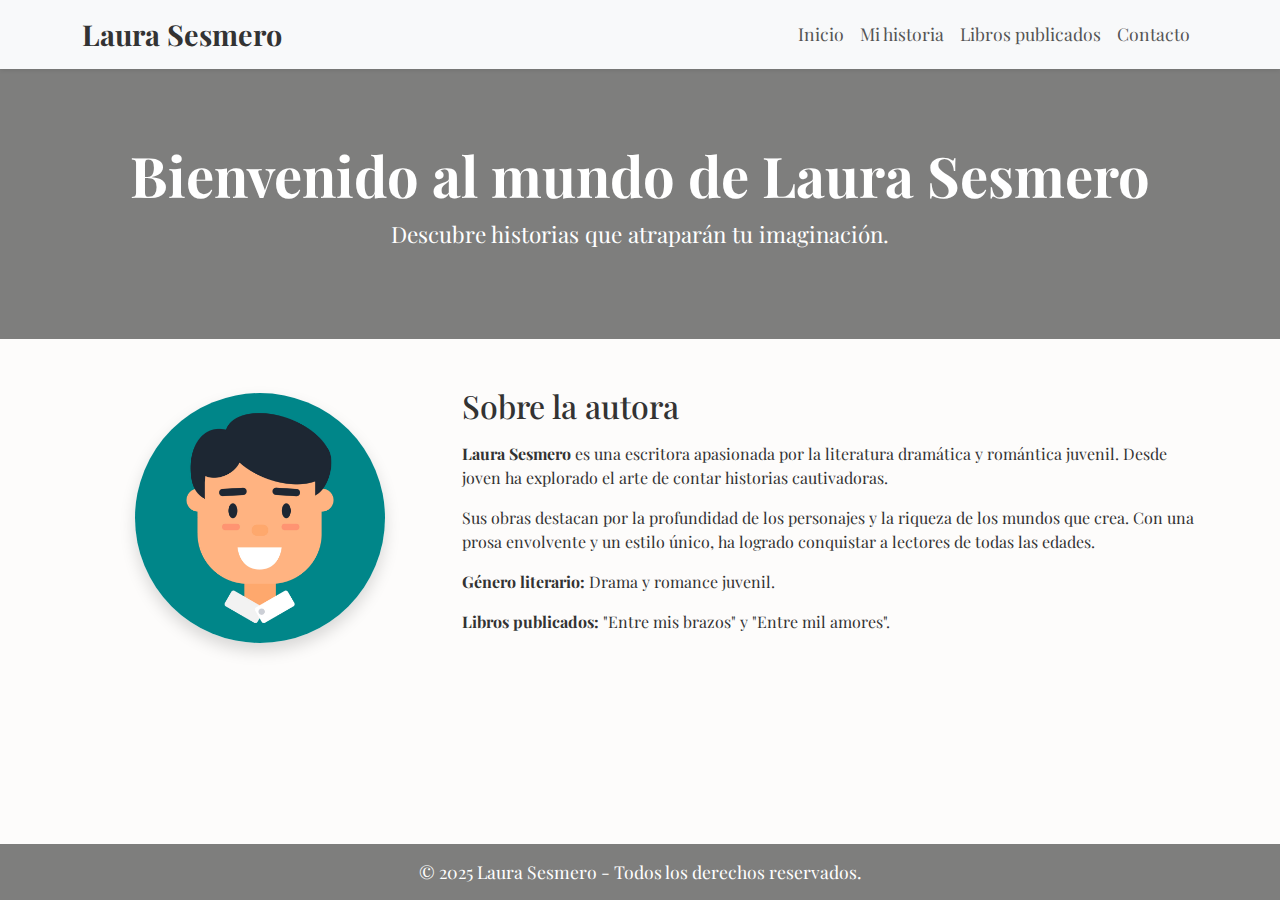
<file: laura-sesmero/index.html>
<!DOCTYPE html>
<html lang="es">
<head>
    <meta charset="UTF-8">
    <meta name="viewport" content="width=device-width, initial-scale=1.0">
    <title>Laura Sesmero - Escritora</title>
    <link href="https://cdn.jsdelivr.net/npm/bootstrap@5.3.0/dist/css/bootstrap.min.css" rel="stylesheet">
    <link href="https://fonts.googleapis.com/css2?family=Playfair+Display:wght@400;700&display=swap" rel="stylesheet">
    <link rel="stylesheet" href="static/css/styles.css">
</head>
<body>
    <!-- Navbar -->
    <nav class="navbar navbar-expand-lg navbar-light bg-light shadow-sm">
        <div class="container">
            <a class="navbar-brand" href="index.html">Laura Sesmero</a>
            <button class="navbar-toggler" type="button" data-bs-toggle="collapse" data-bs-target="#navbarNav">
                <span class="navbar-toggler-icon"></span>
            </button>
            <div class="collapse navbar-collapse" id="navbarNav">
                <ul class="navbar-nav ms-auto">
                    <li class="nav-item"><a class="nav-link" href="index.html">Inicio</a></li>
                    <li class="nav-item"><a class="nav-link" href="sobre-mi.html">Mi historia</a></li>
                    <li class="nav-item"><a class="nav-link" href="libros-y-novedades.html">Libros publicados</a></li>
                    <li class="nav-item"><a class="nav-link" href="contacto.html">Contacto</a></li>
                </ul>
            </div>
        </div>
    </nav>
    
    <!-- Hero Section -->
    <section class="hero">
        <div class="container">
            <h1>Bienvenido al mundo de Laura Sesmero</h1>
            <p>Descubre historias que atraparán tu imaginación.</p>
        </div>
    </section>

    <!-- Sección Sobre la Autora -->
    <section class="container my-5">
        <div class="row align-items-center">
            <div class="col-md-4 text-center">
                <img src="static/img/cliente1.jpg" alt="Laura Sesmero" class="img-fluid rounded-circle shadow" width="250">
            </div>
            <div class="col-md-8">
                <h2 class="mb-3">Sobre la autora</h2>
                <p><strong>Laura Sesmero</strong> es una escritora apasionada por la literatura dramática y romántica juvenil. Desde joven ha explorado el arte de contar historias cautivadoras.</p>
                <p>Sus obras destacan por la profundidad de los personajes y la riqueza de los mundos que crea. Con una prosa envolvente y un estilo único, ha logrado conquistar a lectores de todas las edades.</p>
                <p><strong>Género literario:</strong> Drama y romance juvenil.</p>
                <p><strong>Libros publicados:</strong> "Entre mis brazos" y "Entre mil amores".</p>
            </div>
        </div>
    </section>

    <!-- Footer -->
    <footer class="footer">
        <div class="container text-center">
            <p>&copy; 2025 Laura Sesmero - Todos los derechos reservados.</p>
        </div>
    </footer>

    <script src="https://cdn.jsdelivr.net/npm/bootstrap@5.3.0/dist/js/bootstrap.bundle.min.js"></script>
</body>
</html>
</file>
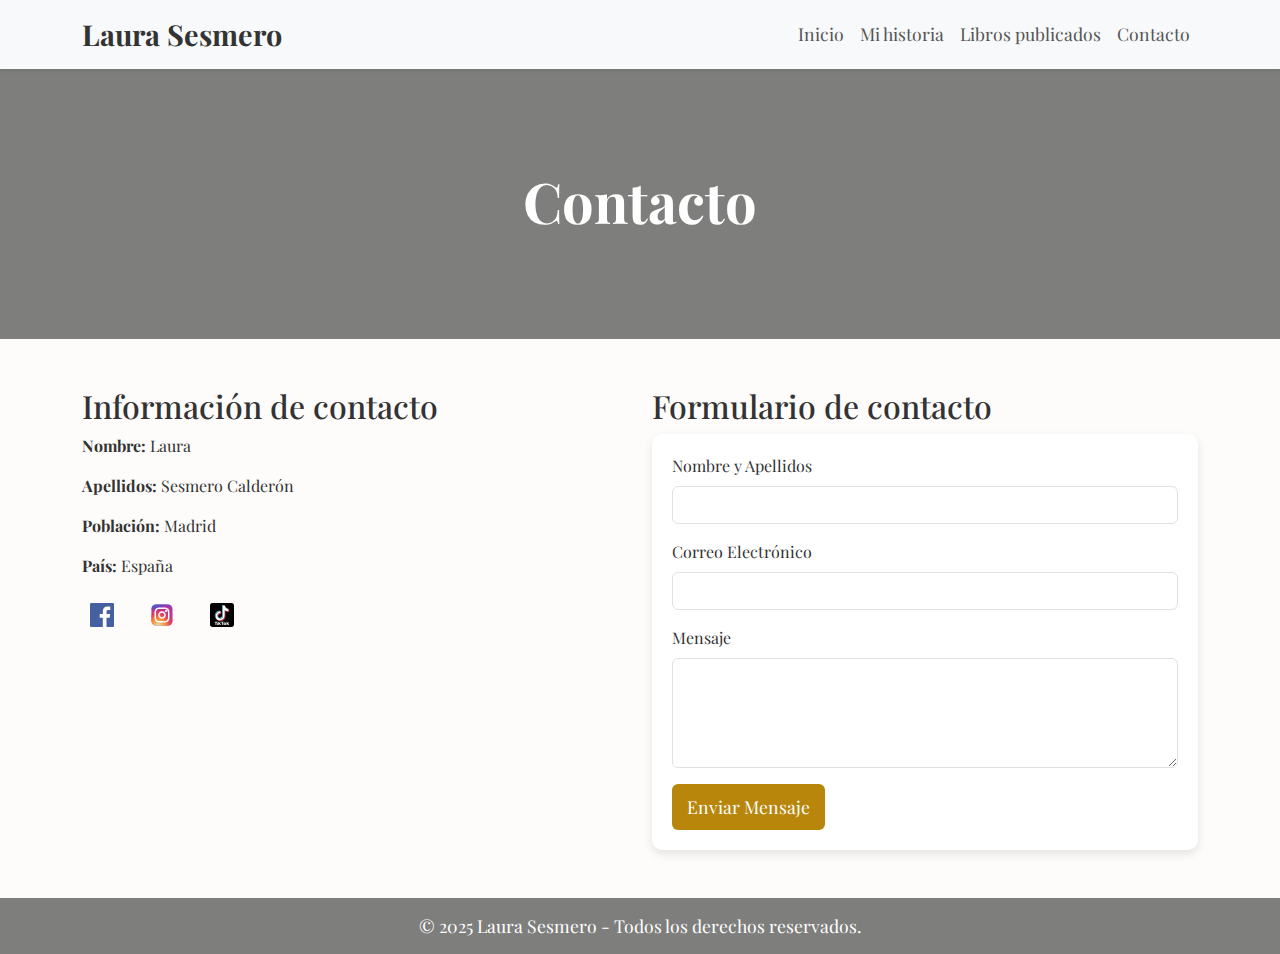
<file: laura-sesmero/contacto.html>
<!DOCTYPE html>
<html lang="es">
<head>
    <meta charset="UTF-8">
    <meta name="viewport" content="width=device-width, initial-scale=1.0">
    <title>Contacto - Laura Sesmero</title>
    <link href="https://cdn.jsdelivr.net/npm/bootstrap@5.3.0/dist/css/bootstrap.min.css" rel="stylesheet">
    <link href="https://fonts.googleapis.com/css2?family=Playfair+Display:wght@400;700&display=swap" rel="stylesheet">
    <link rel="stylesheet" href="static/css/styles.css">
</head>
<body>

    <!-- Navbar -->
    <nav class="navbar navbar-expand-lg navbar-light bg-light shadow-sm">
        <div class="container">
            <a class="navbar-brand" href="index.html">Laura Sesmero</a>
            <button class="navbar-toggler" type="button" data-bs-toggle="collapse" data-bs-target="#navbarNav">
                <span class="navbar-toggler-icon"></span>
            </button>
            <div class="collapse navbar-collapse" id="navbarNav">
                <ul class="navbar-nav ms-auto">
                    <li class="nav-item"><a class="nav-link" href="index.html">Inicio</a></li>
                    <li class="nav-item"><a class="nav-link" href="sobre-mi.html">Mi historia</a></li>
                    <li class="nav-item"><a class="nav-link" href="libros-y-novedades.html">Libros publicados</a></li>
                    <li class="nav-item"><a class="nav-link" href="contacto.html">Contacto</a></li>
                </ul>
            </div>
        </div>
    </nav>
    
    <!-- Hero Section -->
    <section class="hero">
        <div class="container">
            <h1>Contacto</h1>
        </div>
    </section>

    <!-- Datos de la autora y redes sociales -->
    <section class="container my-5">
        <div class="row">
            <div class="col-md-6">
                <h2>Información de contacto</h2>
                <p><strong>Nombre:</strong> Laura</p>
                <p><strong>Apellidos:</strong> Sesmero Calderón</p>
                <p><strong>Población:</strong> Madrid</p>
                <p><strong>País:</strong> España</p>

                <!-- Redes sociales -->
                <div class="social-icons mt-4">
                    <a href="https://www.instagram.com/" target="_blank">
                        <img src="static/img/svg/facebook.svg" alt="Facebook">
                    </a>
                    <a href="https://www.tiktok.com/" target="_blank">
                        <img src="static/img/svg/instagram.svg" alt="Instagram">
                    </a>
                    <a href="https://www.twitter.com/" target="_blank">
                        <img src="static/img/svg/tiktok.svg" alt="TikTok">
                    </a>
                </div>
            </div>
            <div class="col-md-6">
                <h2>Formulario de contacto</h2>
                <form action="#" method="post">
                    <div class="mb-3">
                        <label for="nombre" class="form-label">Nombre y Apellidos</label>
                        <input type="text" class="form-control" id="nombre" name="nombre" required>
                    </div>
                    <div class="mb-3">
                        <label for="email" class="form-label">Correo Electrónico</label>
                        <input type="email" class="form-control" id="email" name="email" required>
                    </div>
                    <div class="mb-3">
                        <label for="mensaje" class="form-label">Mensaje</label>
                        <textarea class="form-control" id="mensaje" name="mensaje" rows="4" required></textarea>
                    </div>
                    <button type="submit" class="btn btn-primary">Enviar Mensaje</button>
                </form>
            </div>
        </div>
    </section>

    <!-- Footer -->
    <footer class="footer">
        <div class="container text-center">
            <p>&copy; 2025 Laura Sesmero - Todos los derechos reservados.</p>
        </div>
    </footer>

    <script src="https://cdn.jsdelivr.net/npm/bootstrap@5.3.0/dist/js/bootstrap.bundle.min.js"></script>
</body>
</html>
</file>
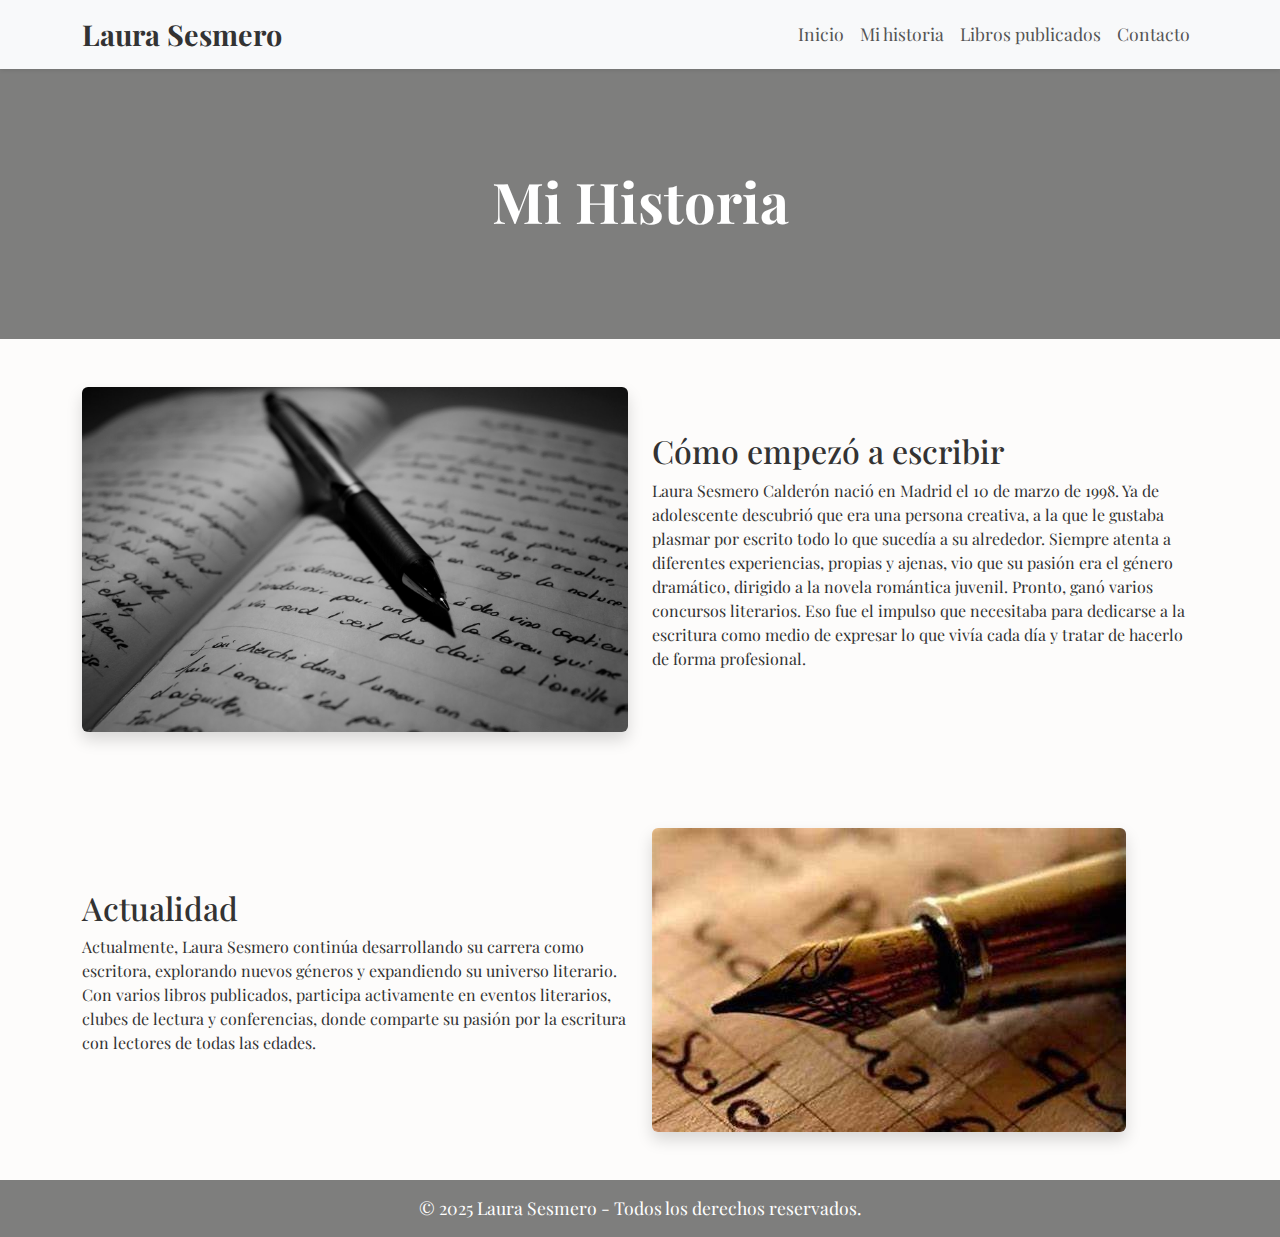
<file: laura-sesmero/sobre-mi.html>
<!DOCTYPE html>
<html lang="es">
<head>
    <meta charset="UTF-8">
    <meta name="viewport" content="width=device-width, initial-scale=1.0">
    <title>Sobre Mí</title>
    <link href="https://cdn.jsdelivr.net/npm/bootstrap@5.3.0/dist/css/bootstrap.min.css" rel="stylesheet">
    <link href="https://fonts.googleapis.com/css2?family=Playfair+Display:wght@400;700&display=swap" rel="stylesheet">
    <link rel="stylesheet" href="static/css/styles.css">
</head>
<body>
    <!-- Navbar -->
    <nav class="navbar navbar-expand-lg navbar-light bg-light shadow-sm">
        <div class="container">
            <a class="navbar-brand" href="index.html">Laura Sesmero</a>
            <button class="navbar-toggler" type="button" data-bs-toggle="collapse" data-bs-target="#navbarNav">
                <span class="navbar-toggler-icon"></span>
            </button>
            <div class="collapse navbar-collapse" id="navbarNav">
                <ul class="navbar-nav ms-auto">
                    <li class="nav-item"><a class="nav-link" href="index.html">Inicio</a></li>
                    <li class="nav-item"><a class="nav-link" href="sobre-mi.html">Mi historia</a></li>
                    <li class="nav-item"><a class="nav-link" href="libros-y-novedades.html">Libros publicados</a></li>
                    <li class="nav-item"><a class="nav-link" href="contacto.html">Contacto</a></li>
                </ul>
            </div>
        </div>
    </nav>
    
    <!-- Hero Section -->
    <section class="hero">
        <div class="container">
            <h1>Mi Historia</h1>
        </div>
    </section>

    <!-- Sección Cómo Empezó -->
    <section class="container my-5">
        <div class="row align-items-center">
            <div class="col-md-6">
                <img src="static/img/inicio-escritura.jpeg" alt="Inicio Escritura" class="img-fluid rounded shadow">
            </div>
            <div class="col-md-6">
                <h2>Cómo empezó a escribir</h2>
                <p>Laura Sesmero Calderón nació en Madrid el 10 de marzo de 1998. Ya de adolescente descubrió que era una persona creativa, a la que le gustaba plasmar por escrito todo lo que sucedía a su alrededor.
                    Siempre atenta a diferentes experiencias, propias y ajenas, vio que su pasión era el género dramático, dirigido a la novela romántica juvenil. Pronto, ganó varios concursos literarios.
                    Eso fue el impulso que necesitaba para dedicarse a la escritura como medio de expresar lo que vivía cada día y tratar de hacerlo de forma profesional.</p>
            </div>
        </div>
    </section>

    <!-- Sección Actualidad -->
    <section class="container my-5">
        <div class="row align-items-center">
            <div class="col-md-6 order-md-2">
                <img src="static/img/actualidad-escritura.jpeg" alt="Actualidad Escritora" class="img-fluid rounded shadow">
            </div>
            <div class="col-md-6 order-md-1">
                <h2>Actualidad</h2>
                <p>Actualmente, Laura Sesmero continúa desarrollando su carrera como escritora, explorando nuevos géneros y expandiendo su universo literario. Con varios libros publicados, participa activamente en eventos literarios, clubes de lectura y conferencias, donde comparte su pasión por la escritura con lectores de todas las edades.</p>
            </div>
        </div>
    </section>

    <!-- Footer -->
    <footer class="footer">
        <div class="container text-center">
            <p>&copy; 2025 Laura Sesmero - Todos los derechos reservados.</p>
        </div>
    </footer>

    <script src="https://cdn.jsdelivr.net/npm/bootstrap@5.3.0/dist/js/bootstrap.bundle.min.js"></script>
</body>
</html>
</file>
<file: laura-sesmero/static/css/styles.css>
/* Estilos generales */
body {
    font-family: 'Playfair Display', serif;
    background-color: #fdfcfb;
    color: #333;
    margin: 0;
    padding: 0;
    display: flex;
    flex-direction: column;
    min-height: 100vh;
}

/* Navbar */
.navbar {
    background-color: #fff;
    box-shadow: 0px 4px 10px rgba(0, 0, 0, 0.1);
}

.navbar-brand {
    font-size: 1.8rem;
    font-weight: bold;
    color: #333;
}

.navbar-nav .nav-link {
    font-size: 1.1rem;
    color: #555;
    transition: color 0.3s ease-in-out;
}

.navbar-nav .nav-link:hover {
    color: #b8860b; /* Dorado suave */
}

/* Hero Section */
.hero {
    background: linear-gradient(rgba(0, 0, 0, 0.5), rgba(0, 0, 0, 0.5));
    /* background: url('https://source.unsplash.com/1600x900/?books,library') no-repeat center center/cover; */
    height: 30vh;
    display: flex;
    align-items: center;
    justify-content: center;
    text-align: center;
    color: white;
}

.hero h1 {
    font-size: 3.5rem;
    font-weight: bold;
}

.hero p {
    font-size: 1.4rem;
    margin-top: 10px;
}

/* Formulario */
form {
    background: white;
    padding: 20px;
    border-radius: 10px;
    box-shadow: 0 4px 10px rgba(0, 0, 0, 0.1);
}

/* Botón */
.btn-primary {
    background-color: #b8860b;
    border: none;
    padding: 10px 15px;
    font-size: 1.1rem;
    transition: background 0.3s ease-in-out;
}

.btn-primary:hover {
    background-color: #a37407;
}

/* Redes sociales */
.social-icons {
    display: flex;
    gap: 20px;
    margin-top: 20px;
}

.social-icons a {
    display: inline-block;
}

.social-icons img {
    width: 80px; /* Iconos más grandes */
    height: 80px;
    transition: transform 0.3s ease-in-out;
}

/* Efecto de vibración al pasar el cursor */
.social-icons img:hover {
    animation: vibrar 0.3s infinite alternate;
}

@keyframes vibrar {
    0% { transform: rotate(-5deg); }
    100% { transform: rotate(5deg); }
}

/* Footer */
.footer {
    background: linear-gradient(rgba(0, 0, 0, 0.5), rgba(0, 0, 0, 0.5));
    color: white;
    text-align: center;
    padding: 15px 0;
    margin-top: auto;
}

.footer p {
    margin: 0;
    font-size: 1.1rem;
}

.social-icons {
    margin-top: 10px;
}

.social-icons a {
    display: inline-block;
    margin: 0 8px;
    transition: transform 0.3s ease-in-out;
}

.social-icons a:hover {
    transform: scale(1.1);
}

.social-icons img {
    width: 24px;
    height: 24px;
}

/* Responsivo */
@media (max-width: 768px) {
    .hero h1 {
        font-size: 2.5rem;
    }

    .hero p {
        font-size: 1.2rem;
    }

    h2 {
        font-size: 2rem;
    }

    p {
        font-size: 1.1rem;
    }
}

/* .content-section {
    padding: 50px 0;
}
.image-section img {
    width: 100%;
    border-radius: 10px;
    box-shadow: 0px 4px 10px rgba(0, 0, 0, 0.1);
} */
</file>
